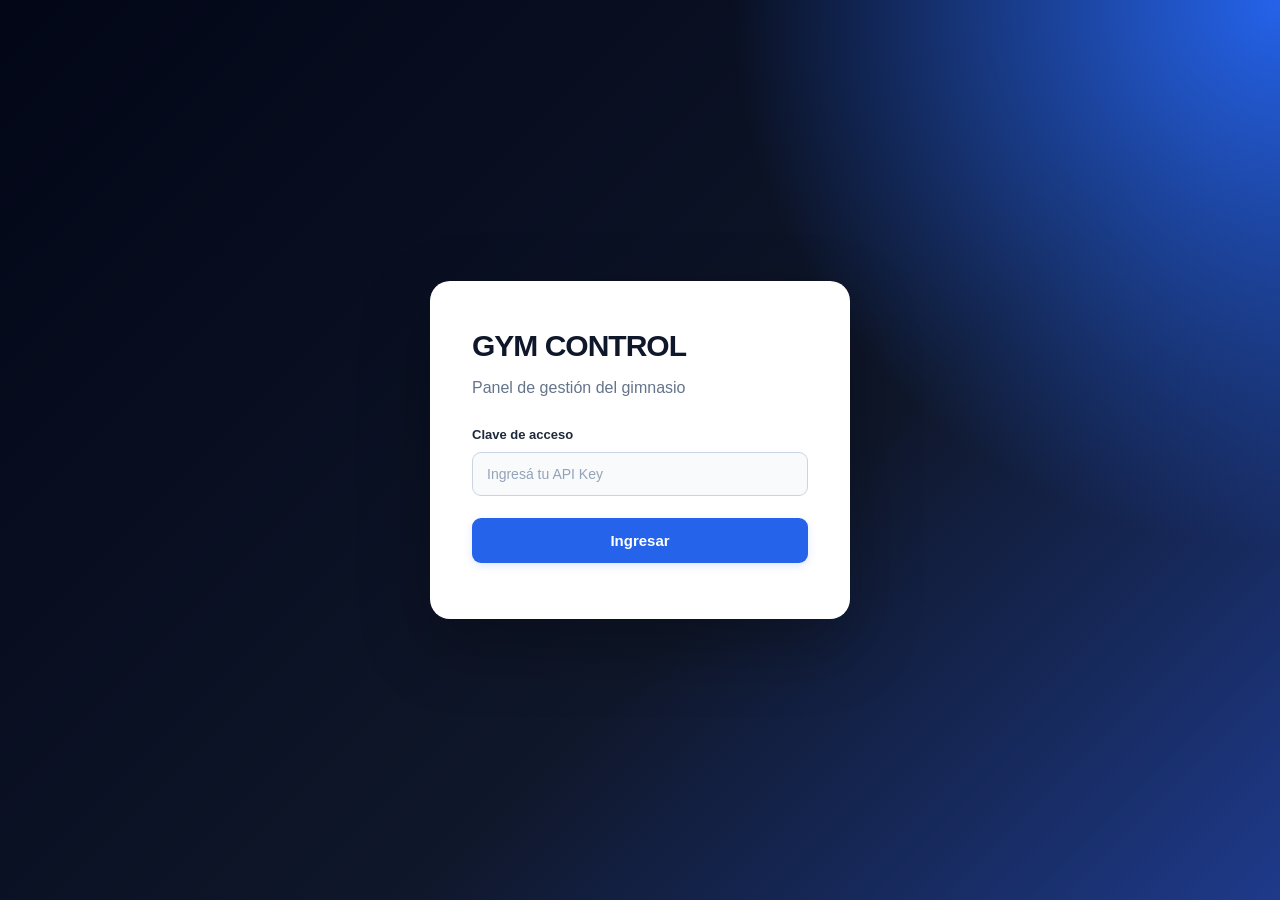
<file: api/frontend/index.html>
<!DOCTYPE html>
<html lang="es">

<head>
    <meta charset="UTF-8">
    <meta name="viewport" content="width=device-width, initial-scale=1.0">
    <title>Gym Control</title>
    <link rel="stylesheet" href="css/estilos.css">
</head>

<body>

    <!-- INICIO DE SESIÓN -->

    <div id="login-screen" class="login-container">
        <div class="login-card">
            <h1>GYM CONTROL</h1>
            <p>Panel de gestión del gimnasio</p>

            <form id="login-form">
                <label for="api-key">Clave de acceso</label>
                <input
                    type="password"
                    id="api-key"
                    placeholder="Ingresá tu API Key"
                    required
                    autocomplete="off"
                >
                <button type="submit">Ingresar</button>
                <p id="login-message" class="message"></p>
            </form>
        </div>
    </div>

    <!-- APLICACIÓN PRINCIPAL -->

    <main id="app-screen" class="hidden">

        <!-- MENÚ LATERAL -->

        <aside class="sidebar">

            <div class="sidebar-brand">
                <div class="brand-icon">G</div>
                <div>
                    <h2>GYM CONTROL</h2>
                    <p>Administración</p>
                </div>
            </div>

            <div class="sidebar-section">
                <p class="sidebar-label">MENÚ PRINCIPAL</p>

                <button type="button" class="nav-button active" data-section="inicio">
                    <span>⌂</span> Inicio
                </button>

                <button
                    type="button"
                    class="nav-button admin-nav hidden"
                    data-section="socios"
                >
                    <span>♙</span> Socios
                </button>

                <button
                    type="button"
                    class="nav-button admin-nav hidden"
                    data-section="clases"
                >
                    <span>▦</span> Clases
                </button>

                <button type="button" class="nav-button" data-section="reservas">
                    <span>▣</span> Reservas
                </button>
            </div>

            <div class="sidebar-footer">
                <div class="user-avatar">U</div>

                <div class="user-information">
                    <strong id="sidebar-user">Usuario</strong>
                    <p id="sidebar-role">Conectado</p>
                </div>

                <button
                    id="logout-button"
                    type="button"
                    class="logout-sidebar"
                    title="Cerrar sesión"
                >
                    ↪
                </button>
            </div>

        </aside>

        <!-- CONTENIDO -->

        <div class="main-content">

            <header class="topbar">
                <div>
                    <p class="topbar-subtitle">SISTEMA DE GESTIÓN</p>
                    <h1 id="page-title">Inicio</h1>
                </div>

                <div class="topbar-user">
                    <span class="status-indicator"></span>
                    <span id="user-role"></span>
                </div>
            </header>

            <section class="dashboard">

                <!-- INICIO -->

                <section id="section-inicio" class="page-section">

                    <div class="welcome">
                        <h2>Bienvenido al gimnasio</h2>
                        <p>Desde aquí podés gestionar las actividades del gimnasio.</p>
                    </div>

                    <div class="dashboard-cards admin-nav-content hidden" id="admin-panel">

                        <article class="stat-card">
                            <div class="stat-icon blue">♙</div>
                            <h3>Socios</h3>
                            <p>Administración de socios registrados.</p>
                            <button type="button" data-section="socios">
                                Gestionar socios
                            </button>
                        </article>

                        <article class="stat-card">
                            <div class="stat-icon purple">▦</div>
                            <h3>Clases</h3>
                            <p>Administración de clases disponibles.</p>
                            <button type="button" data-section="clases">
                                Gestionar clases
                            </button>
                        </article>

                        <article class="stat-card">
                            <div class="stat-icon green">▣</div>
                            <h3>Reservas</h3>
                            <p>Consultar y administrar las reservas.</p>
                            <button type="button" data-section="reservas">
                                Ver reservas
                            </button>
                        </article>

                    </div>

                    <div class="panel" id="socio-home-card">
                        <h2>Reservas</h2>
                        <p>Desde esta sección podés registrar y consultar reservas.</p>
                        <button type="button" data-section="reservas">
                            Ir a reservas
                        </button>
                    </div>

                </section>

                <!-- SOCIOS -->

                <section id="section-socios" class="page-section hidden">

                    <div class="section-heading">
                        <h2>Gestión de socios</h2>
                        <p>Registrá, consultá, modificá y eliminá socios.</p>
                    </div>

                    <section id="admin-socios-panel" class="panel hidden">

                        <h2>Registrar socio</h2>

                        <form id="formSocio">

                            <label for="socioDni">DNI</label>
                            <input
                                type="number"
                                id="socioDni"
                                placeholder="Ingresá el DNI"
                                required
                            >

                            <label for="socioNombre">Nombre</label>
                            <input
                                type="text"
                                id="socioNombre"
                                placeholder="Nombre del socio"
                                required
                            >

                            <label for="socioApellido">Apellido</label>
                            <input
                                type="text"
                                id="socioApellido"
                                placeholder="Apellido del socio"
                                required
                            >

                            <label for="socioFecha">Fecha de nacimiento</label>
                            <input
                                type="date"
                                id="socioFecha"
                                required
                            >

                            <button type="submit" id="btnGuardarSocio">
                                Registrar socio
                            </button>

                            <button
                                type="button"
                                id="btnCancelarSocio"
                                class="secondary-button"
                                hidden
                            >
                                Cancelar edición
                            </button>

                        </form>

                        <div class="divider"></div>

                        <h3>Socios registrados</h3>

                        <button type="button" id="btnConsultarSocios">
                            Consultar socios
                        </button>

                        <div id="resultadoSocios" class="table-container"></div>

                        <p id="mensajeSocios" class="message"></p>

                    </section>

                </section>

                <!-- CLASES -->

                <section id="section-clases" class="page-section hidden">

                    <div class="section-heading">
                        <h2>Gestión de clases</h2>
                        <p>Administrá las actividades y sus cupos.</p>
                    </div>

                    <section class="panel" id="admin-panel-clases">

                        <input type="hidden" id="apiKey">

                        <h2>Registrar o modificar clase</h2>

                        <form id="formClase">

                            <input type="hidden" id="claseId">

                            <label for="nombre">Nombre de la clase</label>
                            <input
                                type="text"
                                id="nombre"
                                placeholder="Ejemplo: Musculación"
                                required
                            >

                            <label for="instructor">Instructor</label>
                            <input
                                type="text"
                                id="instructor"
                                placeholder="Nombre del instructor"
                                required
                            >

                            <label for="horario">Horario</label>
                            <input
                                type="text"
                                id="horario"
                                placeholder="Ejemplo: Lunes 18:00"
                                required
                            >

                            <label for="cupo">Cupo máximo</label>
                            <input
                                type="number"
                                id="cupo"
                                min="1"
                                placeholder="Cantidad de personas"
                                required
                            >

                            <label for="edadMinima">Edad mínima</label>
                            <input
                                type="number"
                                id="edadMinima"
                                min="0"
                                placeholder="Opcional"
                            >

                            <label for="edadMaxima">Edad máxima</label>
                            <input
                                type="number"
                                id="edadMaxima"
                                min="0"
                                placeholder="Opcional"
                            >

                            <button type="submit" id="btnGuardar">
                                Registrar clase
                            </button>

                            <button
                                type="button"
                                id="btnCancelarEdicion"
                                class="secondary-button"
                                hidden
                            >
                                Cancelar edición
                            </button>

                        </form>

                        <p id="tituloFormulario">Registrar clase</p>

                        <div class="divider"></div>

                        <h3>Clases disponibles</h3>

                        <button type="button" id="btnConsultar">
                            Consultar clases
                        </button>

                        <div id="resultadoClases" class="table-container"></div>

                        <p id="mensaje" class="message"></p>

                    </section>

                </section>

                <!-- RESERVAS -->

                <section id="section-reservas" class="page-section hidden">

                    <div class="section-heading">
                        <h2>Gestión de reservas</h2>
                        <p>Registrá y consultá las reservas del gimnasio.</p>
                    </div>

                    <section id="socio-panel" class="panel hidden">

                        <h2>Registrar una reserva</h2>
                        <p>Completá los datos para reservar un lugar en una clase.</p>

                        <form id="create-reservation-form">

                            <label for="reservation-dni">DNI del socio</label>
                            <input
                                type="number"
                                id="reservation-dni"
                                placeholder="Ingresá el DNI"
                                required
                            >

                            <label for="reservation-class">ID de la clase</label>
                            <input
                                type="number"
                                id="reservation-class"
                                min="1"
                                placeholder="Ingresá el ID de la clase"
                                required
                            >

                            <button type="submit">Confirmar reserva</button>

                        </form>

                        <div class="divider"></div>

                        <h2>Consultar reservas de un socio</h2>

                        <form id="my-reservations-form">

                            <label for="socio-dni">DNI del socio</label>
                            <input
                                type="number"
                                id="socio-dni"
                                placeholder="Ingresá el DNI"
                                required
                            >

                            <button type="submit">Consultar reservas</button>

                        </form>

                    </section>

                    <section id="admin-reservations-panel" class="panel hidden">

                        <h2>Reservas por clase</h2>
                        <p>Consultá los socios que reservaron una clase.</p>

                        <form id="class-search-form">

                            <label for="class-id">ID de la clase</label>
                            <input
                                type="number"
                                id="class-id"
                                min="1"
                                placeholder="Ingresá el ID de la clase"
                                required
                            >

                            <button type="submit">Consultar reservas</button>

                        </form>

                    </section>

                </section>

                <!-- RESULTADOS GENERALES -->

                <section class="panel results-panel">

                    <h2>Resultados del sistema</h2>
                    <p>Aquí aparecerán las consultas y confirmaciones.</p>

                    <div id="results">
                        <p>Todavía no hay resultados para mostrar.</p>
                    </div>

                    <div id="resultado-reservas"></div>

                    <p id="app-message" class="message"></p>

                </section>

            </section>

        </div>

    </main>

    <!-- JAVASCRIPT -->

    <script src="clases.js"></script>
    <script src="app.js"></script>

</body>
</html>
</file>
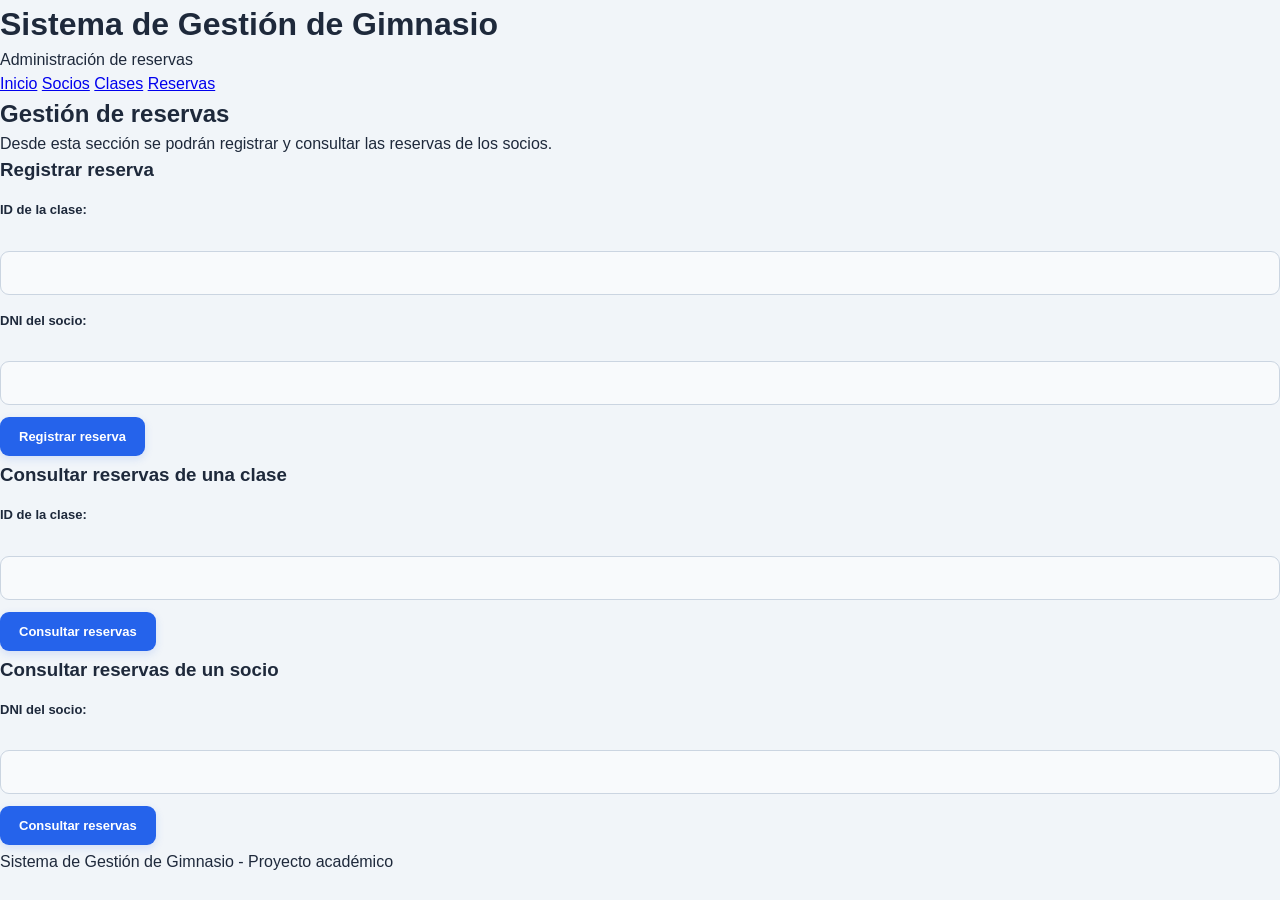
<file: api/frontend/reservas.html>
<!DOCTYPE html>
<html lang="es">
<head>
    <meta charset="UTF-8">
    <meta name="viewport" content="width=device-width, initial-scale=1.0">
    <title>Reservas - Gestión de Gimnasio</title>
    <link rel="stylesheet" href="css/estilos.css">
</head>
<body>

    <header>
        <h1>Sistema de Gestión de Gimnasio</h1>
        <p>Administración de reservas</p>
    </header>

    <nav>
        <a href="index.html">Inicio</a>
        <a href="socios.html">Socios</a>
        <a href="clases.html">Clases</a>
        <a href="reservas.html">Reservas</a>
    </nav>

    <main>
        <h2>Gestión de reservas</h2>
        <p>Desde esta sección se podrán registrar y consultar las reservas de los socios.</p>

        <section class="tarjeta">
            <h3>Registrar reserva</h3>

            <form id="formReserva">
                <p>
                    <label for="claseId">ID de la clase:</label><br>
                    <input type="number" id="claseId" min="1" required>
                </p>

                <p>
                    <label for="socioDni">DNI del socio:</label><br>
                    <input type="number" id="socioDni" required>
                </p>

                <button type="submit">Registrar reserva</button>
            </form>
        </section>

        <section class="tarjeta">
            <h3>Consultar reservas de una clase</h3>

            <form id="formConsultarClase">
                <p>
                    <label for="consultaClaseId">ID de la clase:</label><br>
                    <input type="number" id="consultaClaseId" min="1" required>
                </p>

                <button type="submit">Consultar reservas</button>
            </form>

            <div id="resultadoReservasClase"></div>
        </section>

        <section class="tarjeta">
            <h3>Consultar reservas de un socio</h3>

            <form id="formConsultarSocio">
                <p>
                    <label for="consultaSocioDni">DNI del socio:</label><br>
                    <input type="number" id="consultaSocioDni" required>
                </p>

                <button type="submit">Consultar reservas</button>
            </form>

            <div id="resultadoReservasSocio"></div>
        </section>
    </main>

    <footer>
        <p>Sistema de Gestión de Gimnasio - Proyecto académico</p>
    </footer>

</body>
</html>
</file>
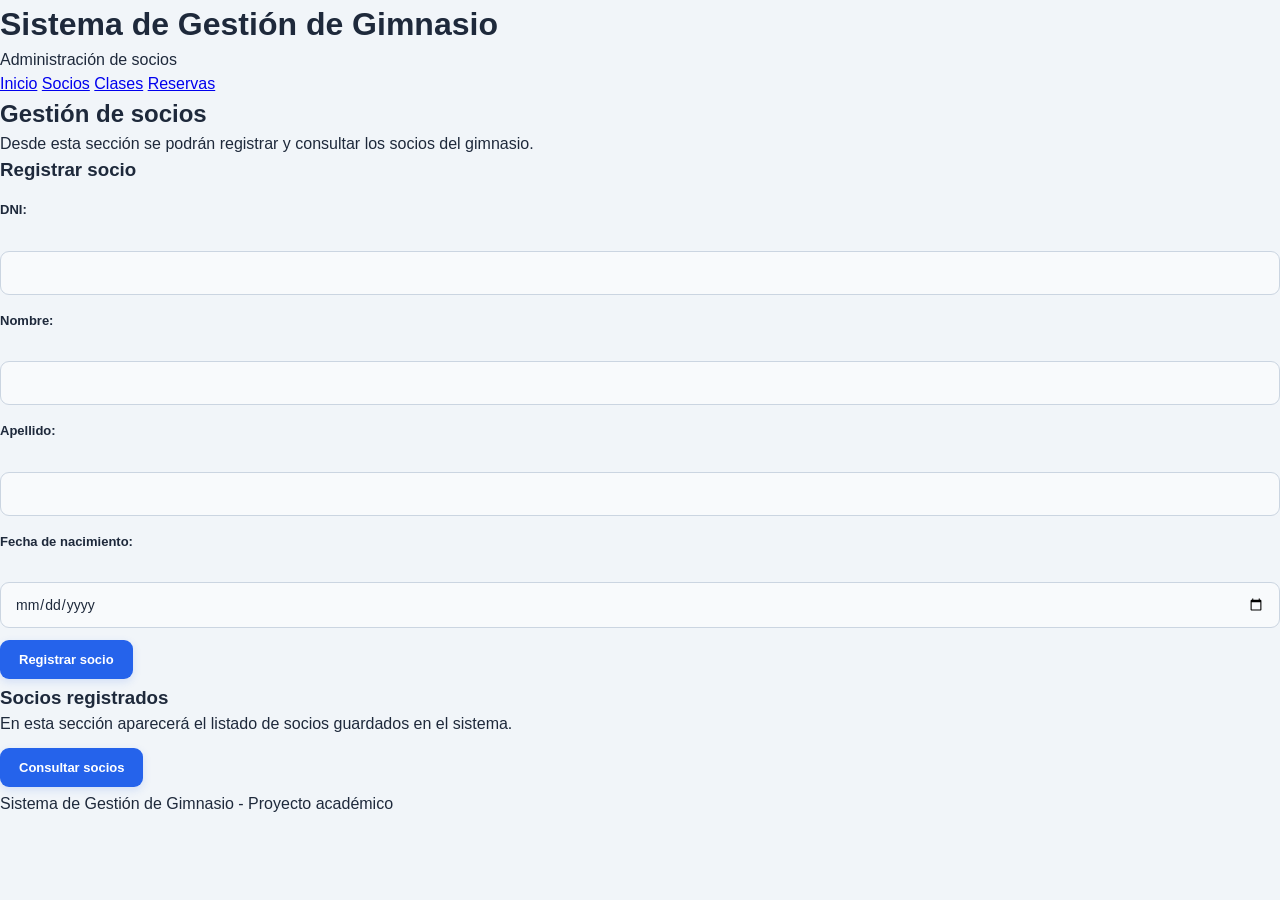
<file: api/frontend/socios.html>
<!DOCTYPE html>
<html lang="es">
<head>
    <meta charset="UTF-8">
    <meta name="viewport" content="width=device-width, initial-scale=1.0">
    <title>Socios - Gestión de Gimnasio</title>
    <link rel="stylesheet" href="css/estilos.css">
</head>
<body>

    <header>
        <h1>Sistema de Gestión de Gimnasio</h1>
        <p>Administración de socios</p>
    </header>

    <nav>
        <a href="index.html">Inicio</a>
        <a href="socios.html">Socios</a>
        <a href="clases.html">Clases</a>
        <a href="reservas.html">Reservas</a>
    </nav>

    <main>
        <h2>Gestión de socios</h2>
        <p>Desde esta sección se podrán registrar y consultar los socios del gimnasio.</p>

        <section class="tarjeta">
            <h3>Registrar socio</h3>

            <form id="formSocio">
                <p>
                    <label for="dni">DNI:</label><br>
                    <input type="number" id="dni" required>
                </p>

                <p>
                    <label for="nombre">Nombre:</label><br>
                    <input type="text" id="nombre" required>
                </p>

                <p>
                    <label for="apellido">Apellido:</label><br>
                    <input type="text" id="apellido" required>
                </p>

                <p>
                    <label for="fecha">Fecha de nacimiento:</label><br>
                    <input type="date" id="fecha" required>
                </p>

                <button type="submit">Registrar socio</button>
            </form>
        </section>

        <section class="tarjeta">
            <h3>Socios registrados</h3>
            <p>En esta sección aparecerá el listado de socios guardados en el sistema.</p>

            <button type="button" id="btnConsultar">Consultar socios</button>

            <div id="resultadoSocios"></div>
        </section>
    </main>

    <footer>
        <p>Sistema de Gestión de Gimnasio - Proyecto académico</p>
    </footer>

</body>
</html>
</file>
<file: api/frontend/css/estilos.css>
/* =========================================
   1. CONFIGURACIÓN GENERAL
========================================= */

:root {
    --primary: #2563eb;
    --primary-hover: #1d4ed8;
    --dark: #0f172a;
    --sidebar: #111c35;
    --background: #f1f5f9;
    --white: #ffffff;
    --text: #1e293b;
    --muted: #64748b;
    --border: #e2e8f0;
    --success: #16a34a;
    --danger: #dc2626;
    --radius: 14px;
    --shadow: 0 4px 18px rgba(15, 23, 42, 0.06);
}

* {
    margin: 0;
    padding: 0;
    box-sizing: border-box;
}

body {
    font-family: "Segoe UI", Arial, sans-serif;
    background: var(--background);
    color: var(--text);
    min-height: 100vh;
    line-height: 1.5;
}

button,
input {
    font-family: inherit;
}

button {
    cursor: pointer;
    transition: 0.2s ease;
}

.hidden {
    display: none !important;
}

/* =========================================
   2. PANTALLA DE ACCESO
========================================= */

.login-container {
    min-height: 100vh;
    display: flex;
    justify-content: center;
    align-items: center;
    padding: 25px;

    background:
        radial-gradient(circle at top right, #2563eb 0%, transparent 35%),
        linear-gradient(135deg, #020617, #0f172a 60%, #1e3a8a);
}

.login-card {
    width: 100%;
    max-width: 420px;
    background: var(--white);
    padding: 42px;
    border-radius: 20px;
    box-shadow: 0 25px 70px rgba(0, 0, 0, 0.3);
    animation: aparecer 0.4s ease;
}

.login-card h1 {
    color: var(--dark);
    font-size: 30px;
    margin-bottom: 8px;
    letter-spacing: -1px;
}

.login-card > p {
    color: var(--muted);
    margin-bottom: 25px;
}

/* =========================================
   3. ANIMACIONES
========================================= */

@keyframes aparecer {
    from {
        opacity: 0;
        transform: translateY(12px);
    }

    to {
        opacity: 1;
        transform: translateY(0);
    }
}

/* =========================================
   4. ESTRUCTURA PRINCIPAL
========================================= */

#app-screen.hideen {
    min-height: 100vh;
    display: none;
}

.sidebar {
    width: 255px;
    min-width: 255px;
    min-height: 100vh;
    height: 100vh;
    position: sticky;
    top: 0;

    display: flex;
    flex-direction: column;

    background: var(--sidebar);
    color: white;
    padding: 25px 17px;
}

.main-content {
    flex: 1;
    min-width: 0;
}

/* =========================================
   5. IDENTIDAD DEL MENÚ
========================================= */

.sidebar-brand {
    display: flex;
    align-items: center;
    gap: 12px;
    padding: 5px 8px 30px;
    border-bottom: 1px solid rgba(255, 255, 255, 0.1);
}

.brand-icon {
    width: 42px;
    height: 42px;
    border-radius: 12px;
    display: flex;
    align-items: center;
    justify-content: center;

    background: var(--primary);
    color: white;
    font-size: 22px;
    font-weight: 800;
}

.sidebar-brand h2 {
    font-size: 15px;
    letter-spacing: 0.5px;
}

.sidebar-brand p {
    font-size: 11px;
    color: #94a3b8;
    margin-top: 3px;
}

/* =========================================
   6. NAVEGACIÓN
========================================= */

.sidebar-section {
    margin-top: 32px;
}

.sidebar-label {
    color: #64748b;
    font-size: 10px;
    font-weight: 800;
    letter-spacing: 1.2px;
    padding: 0 12px;
    margin-bottom: 13px;
}

.nav-button {
    width: 100%;
    display: flex;
    align-items: center;
    gap: 13px;

    background: transparent;
    color: #cbd5e1;
    border: none;
    border-radius: 9px;

    padding: 13px 14px;
    margin: 5px 0;
    text-align: left;
    font-size: 14px;
    font-weight: 600;
    box-shadow: none;
}

.nav-button span {
    width: 22px;
    font-size: 20px;
    text-align: center;
}

.nav-button:hover {
    background: rgba(255, 255, 255, 0.08);
    color: white;
    transform: none;
    box-shadow: none;
}

.nav-button.active {
    background: #2563eb;
    color: white;
    box-shadow: 0 4px 12px rgba(37, 99, 235, 0.25);
}

/* =========================================
   7. USUARIO DEL MENÚ
========================================= */

.sidebar-footer {
    margin-top: auto;
    padding: 20px 5px 0;
    border-top: 1px solid rgba(255, 255, 255, 0.1);

    display: flex;
    align-items: center;
    gap: 10px;
}

.user-avatar {
    width: 37px;
    height: 37px;
    border-radius: 50%;
    background: #2563eb;

    display: flex;
    align-items: center;
    justify-content: center;

    font-weight: bold;
}

.user-information {
    flex: 1;
    min-width: 0;
}

.user-information strong {
    display: block;
    font-size: 12px;
    overflow-wrap: anywhere;
}

.user-information p {
    color: #94a3b8;
    font-size: 11px;
}

.logout-sidebar {
    background: transparent;
    color: #cbd5e1;
    font-size: 21px;
    padding: 5px;
    margin: 0;
    box-shadow: none;
}

.logout-sidebar:hover {
    background: rgba(255, 255, 255, 0.1);
    color: white;
    transform: none;
    box-shadow: none;
}

/* =========================================
   8. BARRA SUPERIOR
========================================= */

.topbar {
    min-height: 95px;
    background: white;
    padding: 20px 4%;

    display: flex;
    align-items: center;
    justify-content: space-between;
    gap: 20px;

    border-bottom: 1px solid var(--border);
}

.topbar-subtitle {
    color: var(--primary);
    font-size: 10px;
    font-weight: 800;
    letter-spacing: 1.3px;
}

.topbar h1 {
    color: var(--dark);
    font-size: 24px;
    margin-top: 3px;
}

.topbar-user {
    display: flex;
    align-items: center;
    gap: 9px;
    color: var(--muted);
    font-size: 13px;
    font-weight: 600;
}

.status-indicator {
    width: 9px;
    height: 9px;
    border-radius: 50%;
    background: var(--success);
}

/* =========================================
   9. CONTENIDO
========================================= */

.dashboard {
    max-width: 1450px;
    margin: 0 auto;
    padding: 32px 4%;
}

.page-section {
    animation: aparecer 0.3s ease;
}

.welcome {
    margin-bottom: 25px;
}

.welcome h2 {
    color: var(--dark);
    font-size: 27px;
    margin-bottom: 7px;
}

.welcome p,
.section-heading p {
    color: var(--muted);
    font-size: 14px;
}

.section-heading {
    margin-bottom: 23px;
}

.section-heading h2 {
    font-size: 25px;
    color: var(--dark);
    margin-bottom: 5px;
}

/* =========================================
   10. TARJETAS DEL INICIO
========================================= */

.dashboard-cards {
    display: grid;
    grid-template-columns: repeat(3, minmax(0, 1fr));
    gap: 20px;
    margin-bottom: 25px;
}

.stat-card {
    background: white;
    border: 1px solid var(--border);
    border-radius: var(--radius);
    padding: 25px;
    box-shadow: var(--shadow);
    min-width: 0;
}

.stat-icon {
    width: 45px;
    height: 45px;
    border-radius: 12px;
    display: flex;
    align-items: center;
    justify-content: center;
    font-size: 23px;
    margin-bottom: 17px;
}

.stat-icon.blue {
    color: #2563eb;
    background: #dbeafe;
}

.stat-icon.purple {
    color: #7c3aed;
    background: #ede9fe;
}

.stat-icon.green {
    color: #15803d;
    background: #dcfce7;
}

.stat-card h3 {
    font-size: 17px;
    margin-bottom: 5px;
}

.stat-card p {
    color: var(--muted);
    font-size: 13px;
}

/* =========================================
   11. PANELES
========================================= */

.panel {
    background: white;
    border: 1px solid var(--border);
    border-radius: var(--radius);
    padding: 28px;
    box-shadow: var(--shadow);
    min-width: 0;
}

.panel h2 {
    color: var(--dark);
    font-size: 19px;
    margin-bottom: 8px;
}

.panel h3 {
    color: var(--dark-light);
    font-size: 16px;
    margin: 20px 0 10px;
}

.panel > p {
    color: var(--muted);
    font-size: 14px;
    margin-bottom: 12px;
}

.results-panel {
    margin-top: 25px;
}

/* =========================================
   12. FORMULARIOS
========================================= */

form {
    margin-top: 16px;
}

label {
    display: block;
    color: var(--dark-light);
    font-size: 13px;
    font-weight: 650;
    margin: 16px 0 7px;
}

input {
    display: block;
    width: 100%;
    padding: 13px 14px;
    border: 1px solid #cbd5e1;
    border-radius: 9px;
    background: #f8fafc;
    color: var(--text);
    font-size: 14px;
    outline: none;
    transition: 0.2s ease;
}

input::placeholder {
    color: #94a3b8;
}

input:focus {
    background: white;
    border-color: var(--primary);
    box-shadow: 0 0 0 3px rgba(37, 99, 235, 0.12);
}

/* =========================================
   13. BOTONES
========================================= */

button {
    display: inline-block;
    padding: 12px 19px;
    margin: 12px 5px 5px 0;

    border: none;
    border-radius: 9px;

    background: var(--primary);
    color: white;

    font-size: 13px;
    font-weight: 650;

    box-shadow: 0 3px 8px rgba(37, 99, 235, 0.15);
}

button:hover {
    background: var(--primary-hover);
    transform: translateY(-1px);
}

button:active {
    transform: translateY(0);
}

.secondary-button {
    background: #475569;
    box-shadow: none;
}

.secondary-button:hover {
    background: #334155;
}

.login-card button {
    width: 100%;
    margin: 22px 0 0;
    padding: 14px;
    font-size: 15px;
}

/* =========================================
   14. SEPARADORES
========================================= */

.divider {
    height: 1px;
    background: var(--border);
    margin: 28px 0;
}

/* =========================================
   15. TABLAS
========================================= */

.table-container {
    width: 100%;
    margin-top: 20px;
    overflow-x: auto;
    border: 1px solid var(--border);
    border-radius: 10px;
}

table {
    width: 100%;
    min-width: 550px;
    border-collapse: collapse;
    background: white;
    font-size: 13px;
}

th {
    background: #eff6ff;
    color: #1e40af;
    font-weight: 700;
    text-align: left;
    padding: 15px;
    white-space: nowrap;
}

td {
    padding: 13px 15px;
    border-top: 1px solid var(--border);
    color: #475569;
}

tr:hover td {
    background: #f8fafc;
}

td button {
    margin: 3px;
    padding: 8px 12px;
    font-size: 12px;
}

/* =========================================
   16. RESERVAS
========================================= */

#resultado-reservas {
    margin-top: 20px;
}

.reservation-item {
    background: #f8fafc;
    border: 1px solid var(--border);
    border-left: 4px solid var(--primary);
    padding: 19px;
    border-radius: 10px;
    margin-bottom: 12px;
    transition: 0.2s ease;
}

.reservation-item:hover {
    background: #eff6ff;
}

.reservation-item h3 {
    color: var(--dark);
    margin-bottom: 10px;
    font-size: 16px;
}

.reservation-item p {
    color: var(--muted);
    font-size: 13px;
    margin: 5px 0;
}

/* =========================================
   17. MENSAJES
========================================= */

.message {
    margin-top: 14px;
    font-size: 13px;
    font-weight: 600;
    overflow-wrap: anywhere;
}

#results {
    margin-top: 15px;
    overflow-x: auto;
}

#results p {
    color: var(--muted);
    font-size: 14px;
}

/* =========================================
   18. ACCESIBILIDAD
========================================= */

button:focus-visible,
input:focus-visible {
    outline: 3px solid rgba(37, 99, 235, 0.3);
    outline-offset: 2px;
}

button:disabled {
    opacity: 0.6;
    cursor: not-allowed;
    transform: none;
}

/* =========================================
   19. TABLETS
========================================= */

@media (max-width: 1000px) {
    .sidebar {
        width: 220px;
        min-width: 220px;
        padding: 20px 12px;
    }

    .dashboard {
        padding: 25px 3%;
    }

    .dashboard-cards {
        grid-template-columns: repeat(2, minmax(0, 1fr));
    }
}

/* =========================================
   20. CELULARES
========================================= */

@media (max-width: 650px) {

    #app-screen {
        flex-direction: column;
    }

    .sidebar {
        position: relative;
        top: auto;
        width: 100%;
        min-width: 0;
        height: auto;
        min-height: 0;
        padding: 15px;
    }

    .sidebar-brand {
        padding-bottom: 15px;
    }

    .sidebar-section {
        margin-top: 15px;
    }

    .sidebar-label {
        margin-bottom: 8px;
    }

    .nav-button {
        display: inline-flex;
        width: auto;
        margin: 3px;
        padding: 10px;
        font-size: 12px;
    }

    .nav-button span {
        width: auto;
    }

    .sidebar-footer {
        margin-top: 15px;
        padding-top: 12px;
    }

    .topbar {
        min-height: 75px;
        padding: 15px 20px;
    }

    .topbar h1 {
        font-size: 20px;
    }

    .dashboard {
        padding: 22px 14px;
    }

    .dashboard-cards {
        grid-template-columns: 1fr;
    }

    .welcome h2 {
        font-size: 23px;
    }

    .section-heading h2 {
        font-size: 22px;
    }

    .panel {
        padding: 20px;
    }

    .login-card {
        padding: 28px 23px;
    }

    .panel form button {
        width: 100%;
        margin: 12px 0 0;
    }

    .reservation-item button {
        width: auto;
    }
}
/* Evitar desplazamiento de toda la página */
html,
body {
    overflow: hidden;
}

/* Mantener fija la estructura principal */
#app-screen {
    height: 100vh;
    overflow: hidden;
}

.sidebar {
    position: fixed;
    top: 0;
    left: 0;
    height: 100vh;
}

.main-content {
    margin-left: 255px;
    width: calc(100% - 255px);
    height: 100vh;
    overflow: hidden;
}

/* Contenido de las secciones */
.dashboard {
    height: calc(100vh - 80px);
    overflow: hidden;
    padding: 24px;
    box-sizing: border-box;
}

.page-section {
    max-height: 100%;
    overflow: hidden;
}
</file>
